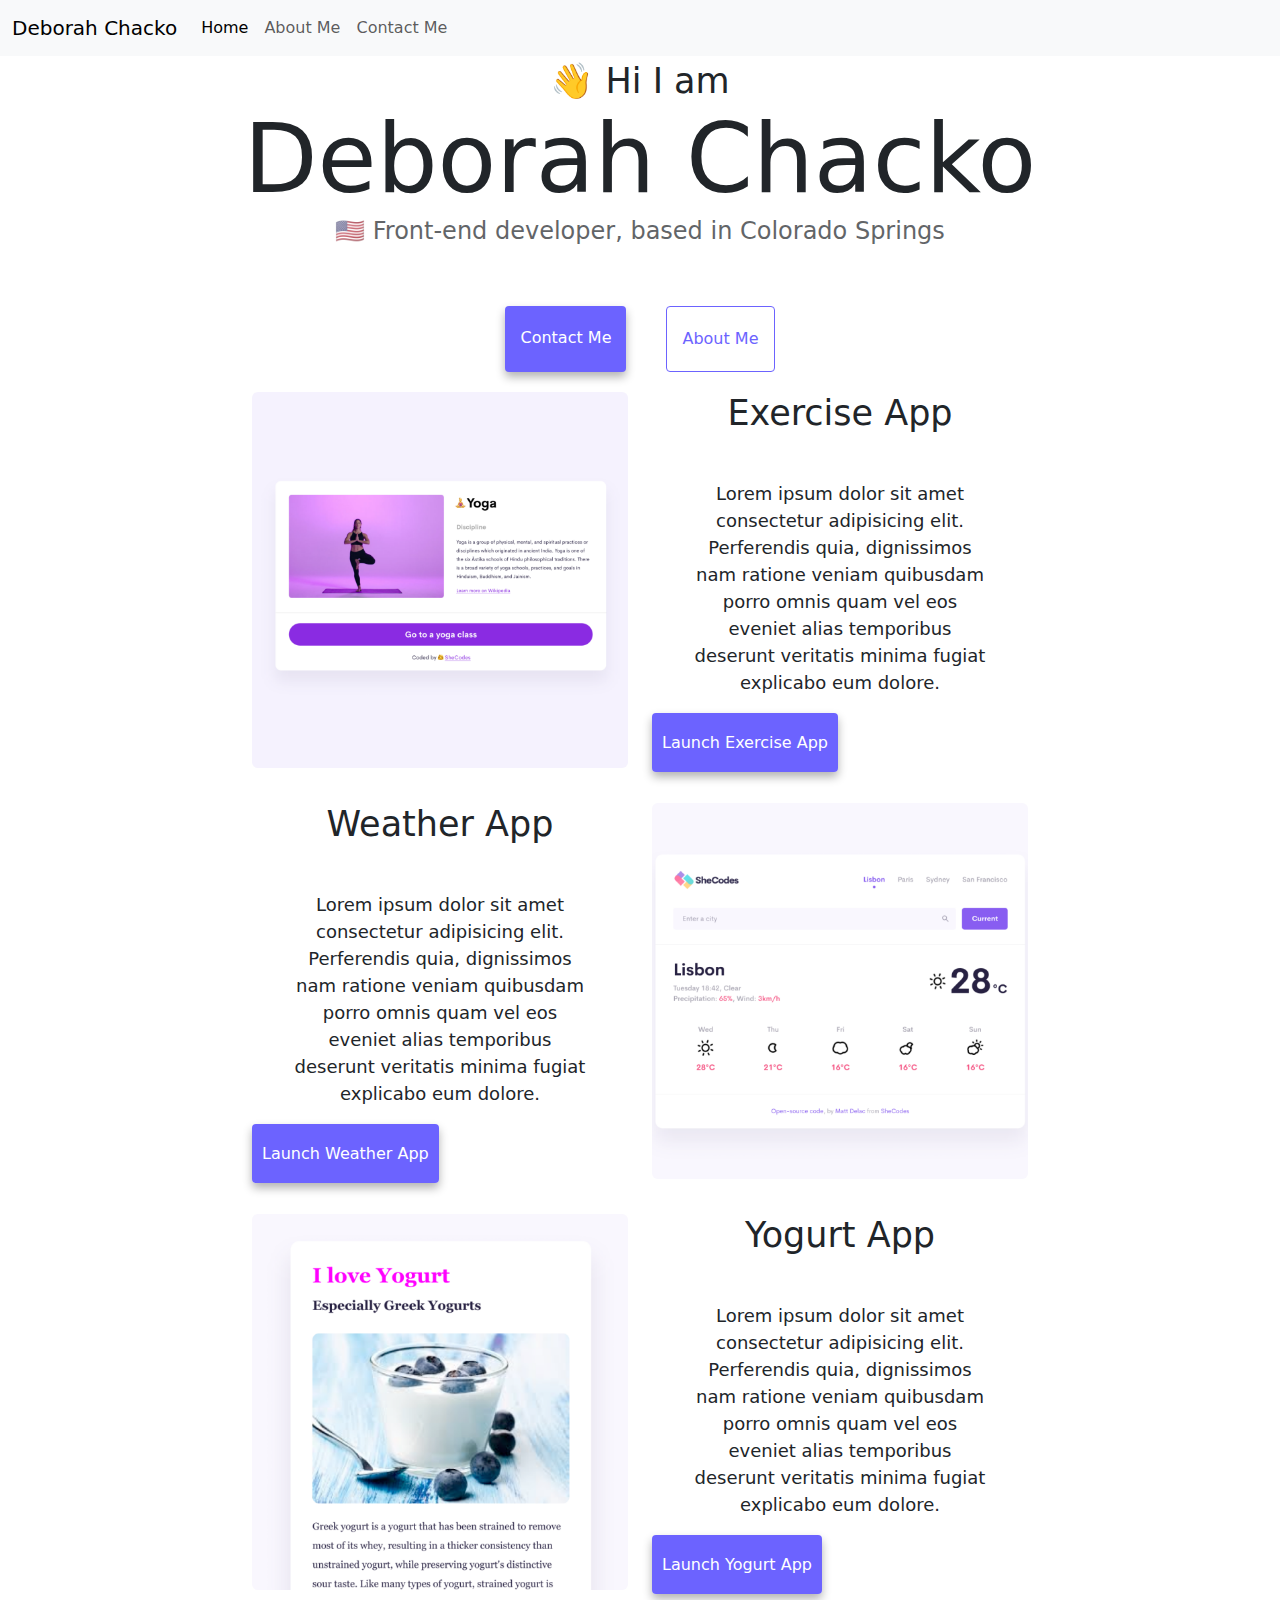
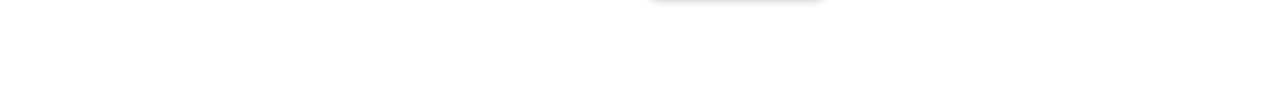
<file: index.html>
<!DOCTYPE html>
<html lang="en">
  <head>
    <title>Front-End Developer Deborah Chacko</title>
    <meta charset="UTF-8" />
    <meta
      name="description"
      content="This page is about yoga, weather, and greek yogurt. These are apps that I have made"
    />
    <meta name="viewport" content="width=device-width, initial-scale=1.0" />

    <link
      href="https://cdn.jsdelivr.net/npm/bootstrap@5.3.3/dist/css/bootstrap.min.css"
      rel="stylesheet"
      integrity="sha384-QWTKZyjpPEjISv5WaRU9OFeRpok6YctnYmDr5pNlyT2bRjXh0JMhjY6hW+ALEwIH"
      crossorigin="anonymous"
    />

    <script
      src="https://cdn.jsdelivr.net/npm/bootstrap@5.3.3/dist/js/bootstrap.bundle.min.js"
      integrity="sha384-YvpcrYf0tY3lHB60NNkmXc5s9fDVZLESaAA55NDzOxhy9GkcIdslK1eN7N6jIeHz"
      crossorigin="anonymous"
    ></script>

    <link rel="stylesheet" href="CSS/style.css" />
  </head>
  <body>
    <nav class="navbar navbar-expand-lg navbar-light bg-light fixed-top">
      <div class="container-fluid">
        <a class="navbar-brand" href="#">Deborah Chacko</a>
        <button
          class="navbar-toggler"
          type="button"
          data-bs-toggle="collapse"
          data-bs-target="#navbarNav"
          aria-controls="navbarNav"
          aria-expanded="false"
          aria-label="Toggle navigation"
        >
          <span class="navbar-toggler-icon"></span>
        </button>
        <div class="collapse navbar-collapse" id="navbarNav">
          <ul class="navbar-nav">
            <li class="nav-item">
              <a class="nav-link active" aria-current="page" href="index.html"
                >Home</a
              >
            </li>
            <li class="nav-item">
              <a class="nav-link" href="about.html">About Me</a>
            </li>
            <li class="nav-item">
              <a class="nav-link" href="about.html#contact">Contact Me</a>
            </li>
          </ul>
        </div>
      </div>
    </nav>
    <h2>👋 Hi I am</h2>
    <h1>Deborah Chacko</h1>
    <h3>🇺🇸 Front-end developer, based in Colorado Springs</h3>
    <div class="navigation-links">
      <a href="about.html#contact" class="contact-link" title="contact link"
        >Contact me</a
      >
      <a href="about.html" class="about-link" title="About me">About me</a>
    </div>
    <div class="container">
      <div class="row">
        <div class="col-md-6">
          <img
            src="yoga.png"
            class="image-fluid rounded image first-page-image"
            alt="Exercise picture"
          />
        </div>
        <div class="col-md-6">
          <h2 class="mb-3">Exercise App</h2>
          <p>
            Lorem ipsum dolor sit amet consectetur adipisicing elit. Perferendis
            quia, dignissimos nam ratione veniam quibusdam porro omnis quam vel
            eos eveniet alias temporibus deserunt veritatis minima fugiat
            explicabo eum dolore.
          </p>
          <div class="mb-5">
            <a href="#" class="primary-link" title="Yoga-link"
              >Launch Exercise App</a
            >
          </div>
        </div>
      </div>

      <div class="row">
        <div class="col-md-6">
          <h2 class="mb-3">Weather App</h2>
          <p>
            Lorem ipsum dolor sit amet consectetur adipisicing elit. Perferendis
            quia, dignissimos nam ratione veniam quibusdam porro omnis quam vel
            eos eveniet alias temporibus deserunt veritatis minima fugiat
            explicabo eum dolore.
          </p>
          <div class="mb-5">
            <a href="#" class="primary-link" title="weather link"
              >Launch Weather App</a
            >
          </div>
        </div>
        <div class="col-md-6">
          <img
            src="weather.png"
            class="image-fluid rounded image first-page-image"
            alt="weather picture"
          />
        </div>
      </div>
      <div class="row">
        <div class="col-md-6">
          <img
            src="yogurt.png"
            class="image-fluid rounded image first-page-image"
            alt="yogurt picture"
          />
        </div>
        <div class="col-md-6">
          <h2 class="mb-3">Yogurt App</h2>
          <p>
            Lorem ipsum dolor sit amet consectetur adipisicing elit. Perferendis
            quia, dignissimos nam ratione veniam quibusdam porro omnis quam vel
            eos eveniet alias temporibus deserunt veritatis minima fugiat
            explicabo eum dolore.
          </p>
          <div class="mb-5">
            <a href="#" class="primary-link" title="yogurt-link"
              >Launch Yogurt App</a
            >
          </div>
        </div>
      </div>
    </div>
  </body>
</html>
</file>
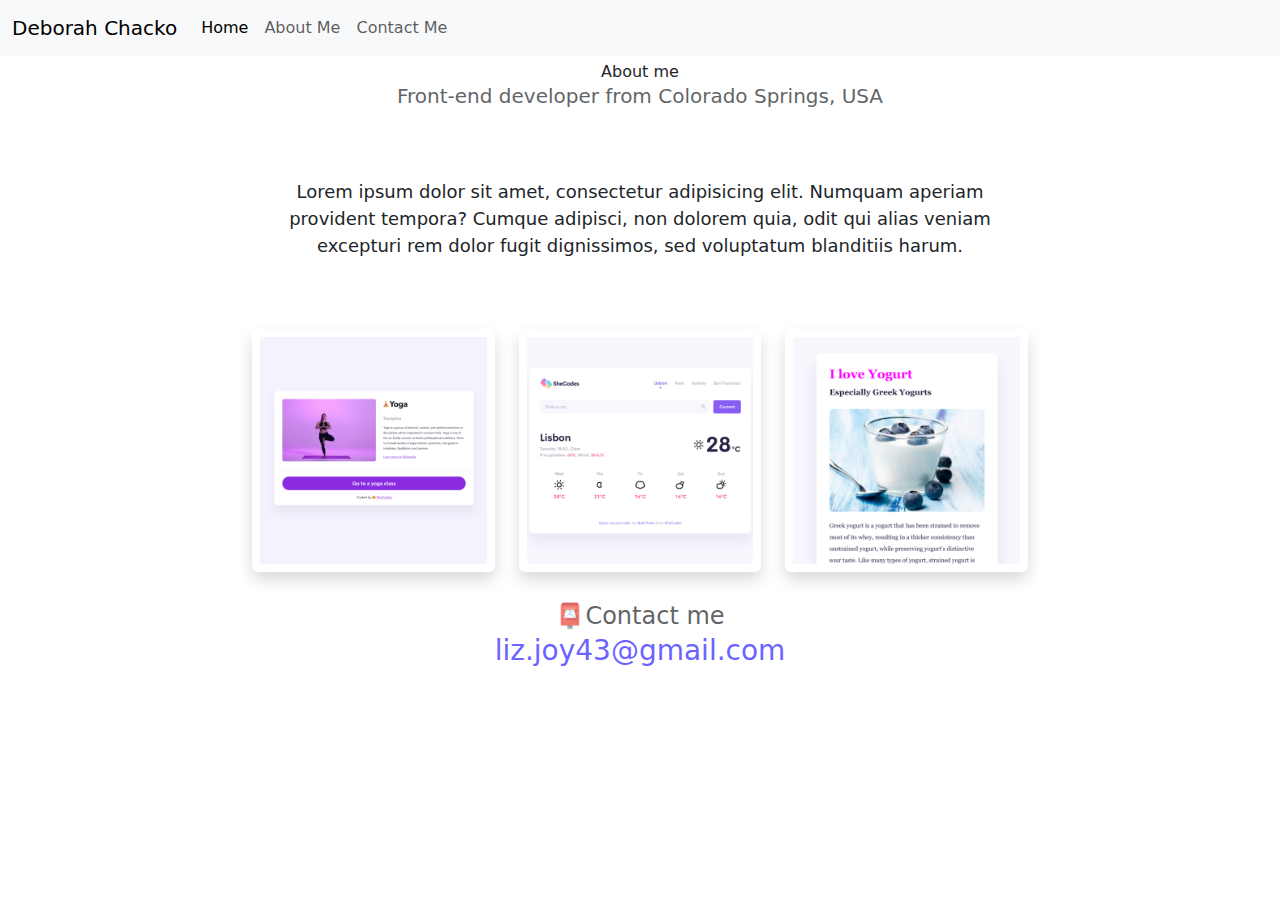
<file: about.html>
<!DOCTYPE html>
<html lang="en">
  <head>
    <title>Front-End Developer Deborah Chacko</title>
    <meta charset="UTF-8" />
    <meta
      name="description"
      content="This page is about yoga, weather, and greek yogurt. These are apps that I have made"
    />
    <meta name="viewport" content="width=device-width, initial-scale=1.0" />

    <link
      href="https://cdn.jsdelivr.net/npm/bootstrap@5.3.3/dist/css/bootstrap.min.css"
      rel="stylesheet"
      integrity="sha384-QWTKZyjpPEjISv5WaRU9OFeRpok6YctnYmDr5pNlyT2bRjXh0JMhjY6hW+ALEwIH"
      crossorigin="anonymous"
    />
    <script
      src="https://cdn.jsdelivr.net/npm/bootstrap@5.3.3/dist/js/bootstrap.bundle.min.js"
      integrity="sha384-YvpcrYf0tY3lHB60NNkmXc5s9fDVZLESaAA55NDzOxhy9GkcIdslK1eN7N6jIeHz"
      crossorigin="anonymous"
    ></script>

    <link rel="stylesheet" href="CSS/style.css" />
  </head>
  <body>
    <nav class="navbar navbar-expand-lg navbar-light bg-light fixed-top">
      <div class="container-fluid">
        <a class="navbar-brand" href="#">Deborah Chacko</a>
        <button
          class="navbar-toggler"
          type="button"
          data-bs-toggle="collapse"
          data-bs-target="#navbarNav"
          aria-controls="navbarNav"
          aria-expanded="false"
          aria-label="Toggle navigation"
        >
          <span class="navbar-toggler-icon"></span>
        </button>
        <div class="collapse navbar-collapse" id="navbarNav">
          <ul class="navbar-nav">
            <li class="nav-item">
              <a class="nav-link active" aria-current="page" href="index.html"
                >Home</a
              >
            </li>
            <li class="nav-item">
              <a class="nav-link" href="about.html">About Me</a>
            </li>
            <li class="nav-item">
              <a class="nav-link" href="about.html#contact">Contact Me</a>
            </li>
          </ul>
        </div>
      </div>
    </nav>

    <div class="heading">
      <h1">About me</h1>

      <h3 class="my-info">Front-end developer from Colorado Springs, USA</h3>
    </div>

    <div class="about-paragraphs text-center">
      <p>
        Lorem ipsum dolor sit amet, consectetur adipisicing elit. Numquam
        aperiam provident tempora? Cumque adipisci, non dolorem quia, odit qui
        alias veniam excepturi rem dolor fugit dignissimos, sed voluptatum
        blanditiis harum.
      </p>
    </div>

    <div class="container">
      <div class="row">
        <div class="col-sm-4">
          <img
            src="yoga.png"
            class="image-fluid p-2 shadow rounded about-image"
            alt="yoga picture"
          />
        </div>
        <div class="col-sm-4">
          <img
            src="weather.png"
            class="image-fluid p-2 shadow rounded about-image"
            alt="weather picture"
          />
        </div>
        <div class="col-sm-4">
          <img
            src="yogurt.png"
            class="image-fluid p-2 shadow rounded about-image"
            alt="yogurt picture"
          />
        </div>
      </div>
    </div>

    <div id="contact">
      <h3>📮Contact me</h2>
      <a
        href="mailto:liz.joy43@gmail.com"
        title="contact email"
        class="email-link"
      >
        liz.joy43@gmail.com
      </a>
    </div>
  </body>
</html>
</file>
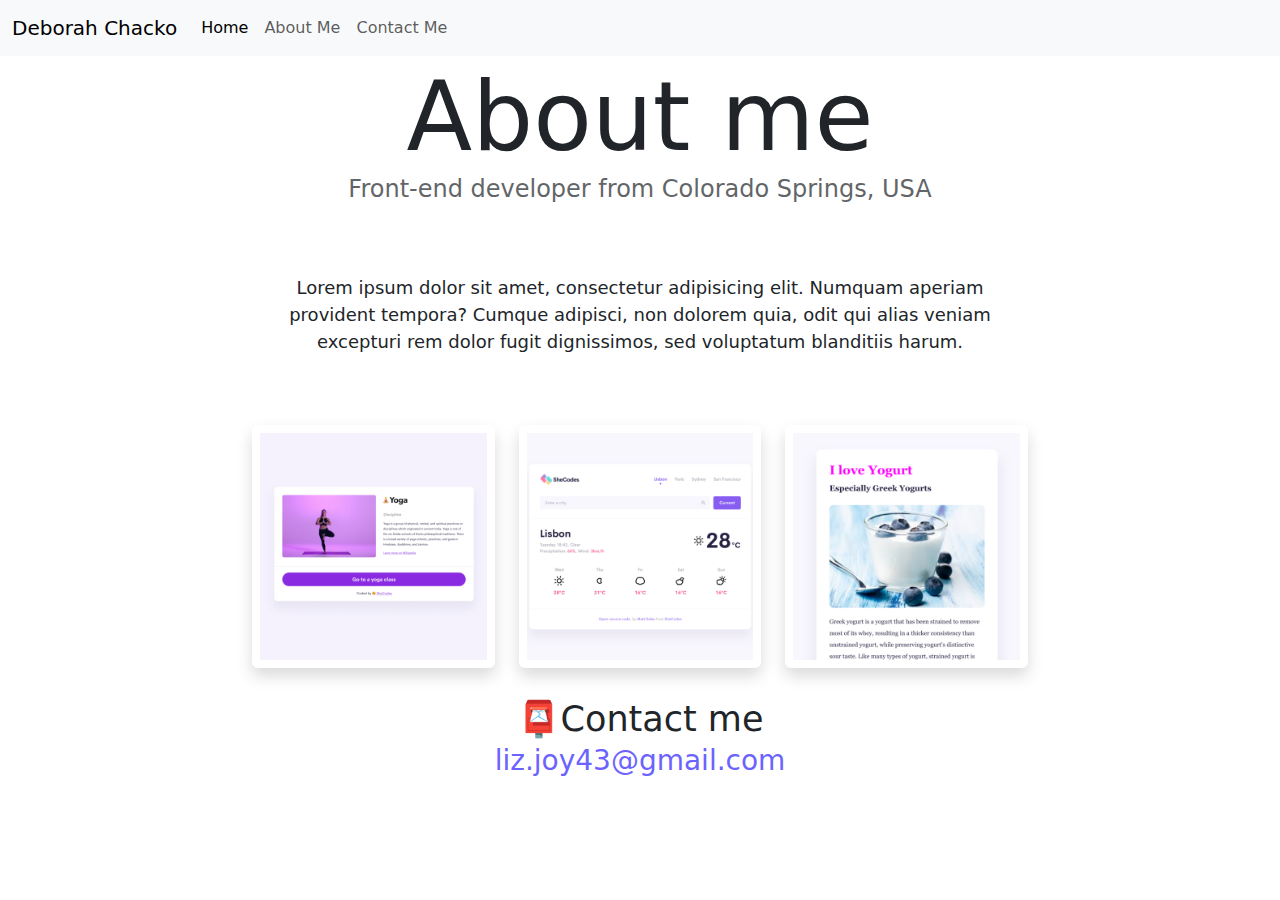
<file: contact.html>
<!DOCTYPE html>
<html lang="en">
  <head>
    <title>Front-End Developer Deborah Chacko</title>
    <meta charset="UTF-8" />

    <meta
      name="description"
      content="This page is about yoga, weather, and greek yogurt. These are apps that I have made and I have included my email address"
    />
    <meta http-equiv="X-UA-Compatible" content="IE=edge" />
    <meta name="viewport" content="width=device-width, initial-scale=1.0" />

    <link
      href="https://cdn.jsdelivr.net/npm/bootstrap@5.3.3/dist/css/bootstrap.min.css"
      rel="stylesheet"
      integrity="sha384-QWTKZyjpPEjISv5WaRU9OFeRpok6YctnYmDr5pNlyT2bRjXh0JMhjY6hW+ALEwIH"
      crossorigin="anonymous"
    />

    <script
      src="https://cdn.jsdelivr.net/npm/bootstrap@5.3.3/dist/js/bootstrap.bundle.min.js"
      integrity="sha384-YvpcrYf0tY3lHB60NNkmXc5s9fDVZLESaAA55NDzOxhy9GkcIdslK1eN7N6jIeHz"
      crossorigin="anonymous"
    ></script>

    <link rel="stylesheet" href="CSS/style.css" />
  </head>
  <body>
    <nav class="navbar navbar-expand-lg navbar-light bg-light fixed-top">
      <div class="container-fluid">
        <a class="navbar-brand" href="#">Deborah Chacko</a>
        <button
          class="navbar-toggler"
          type="button"
          data-bs-toggle="collapse"
          data-bs-target="#navbarNav"
          aria-controls="navbarNav"
          aria-expanded="false"
          aria-label="Toggle navigation"
        >
          <span class="navbar-toggler-icon"></span>
        </button>
        <div class="collapse navbar-collapse" id="navbarNav">
          <ul class="navbar-nav">
            <li class="nav-item">
              <a class="nav-link active" aria-current="page" href="index.html"
                >Home</a
              >
            </li>
            <li class="nav-item">
              <a class="nav-link" href="about.html">About Me</a>
            </li>
            <li class="nav-item">
              <a class="nav-link" href="about.html#contact">Contact Me</a>
            </li>
          </ul>
        </div>
      </div>
    </nav>
    <div class="heading">
      <h1>About me</h1>

      <h3>Front-end developer from Colorado Springs, USA</h3>
    </div>

    <div class="about-paragraphs text-center">
      <p>
        Lorem ipsum dolor sit amet, consectetur adipisicing elit. Numquam
        aperiam provident tempora? Cumque adipisci, non dolorem quia, odit qui
        alias veniam excepturi rem dolor fugit dignissimos, sed voluptatum
        blanditiis harum.
      </p>
    </div>

    <div class="container">
      <div class="row">
        <div class="col-sm-4">
          <img
            src="yoga.png"
            class="image-fluid p-2 shadow rounded about-image"
            alt="yoga picture"
          />
        </div>
        <div class="col-sm-4">
          <img
            src="weather.png"
            class="image-fluid p-2 shadow rounded about-image"
            alt="weather picture"
          />
        </div>
        <div class="col-sm-4">
          <img
            src="yogurt.png"
            class="image-fluid p-2 shadow rounded about-image"
            alt="yogurt picture"
          />
        </div>
      </div>
    </div>

    <div id="contact">
      <h2>📮Contact me</h2>
      <a href="mailto:liz.joy43@gmail.com" class="email-link">
        liz.joy43@gmail.com
      </a>
    </div>
  </body>
</html>
</file>
<file: CSS/style.css>
:root {
  --primary-color: #6c63ff;
  --secondary-color: #f5f2fe;
  --box-shadow: 0 5px 10px rgba(0, 0, 0, 0.3);
}

body {
  margin: 60px auto;
  max-width: 800px;
}

.heading {
  text-align: center;
}

h1,
h2,
h3,
h5 {
  text-align: center;
  margin: 0;
}

h1 {
  font-size: 96px;
}

h2 {
  font-size: 35px;
}

h3 {
  font-size: 24px;
  opacity: 0.7;
}
.my-info {
  font-size: 20px;
}

p {
  padding: 30px;
  border-radius: 4px;
  font-size: 18px;
  line-height: 1.5;
  text-align: center;
  margin: 5px;
}

.navigation-links {
  display: flex;
  margin-top: 40px;
  justify-content: center;
}

.navigation-links a {
  margin: 20px;
  border-radius: 4px;
  padding: 20px 15px;
  text-decoration: none;
  text-transform: capitalize;
}

.contact-link {
  background: var(--primary-color);
  box-shadow: var(--box-shadow);
  color: white;
}

.about-link {
  color: var(--primary-color);
  border: 1px solid var(--primary-color);
}

.primary-link {
  border-radius: 4px;
  padding: 20px 10px;
  text-decoration: none;
  text-transform: capitalize;
  background: var(--primary-color);
  box-shadow: var(--box-shadow);
  color: white;
}

.image-fluid {
  max-width: 100%;
  height: auto;
}

.about-image {
  margin-bottom: 30px;
  max-width: 100%;
  height: auto;
}

.homepage-link {
  color: var(--primary-color);
  text-align: center;
  display: block;
}

.about-paragraphs {
  display: flex;
  margin: 30px 0;
}

.about-paragraphs p {
  margin: 10px;
}

.email-link {
  display: flex;
  justify-content: center;
  color: var(--primary-color);
  font-size: 28px;
  text-decoration: none;
}

.email-link:hover {
  text-decoration: underline;
}
@media (max-width: 768px) {
  h1 {
    font-size: 40px;
  }
  h2 {
    font-size: 30px;
  }
  .first-page-image {
    display: none;
  }
  .primary-link {
    display: block;
    padding: 18px;
    text-align: center;
  }
}
</file>
